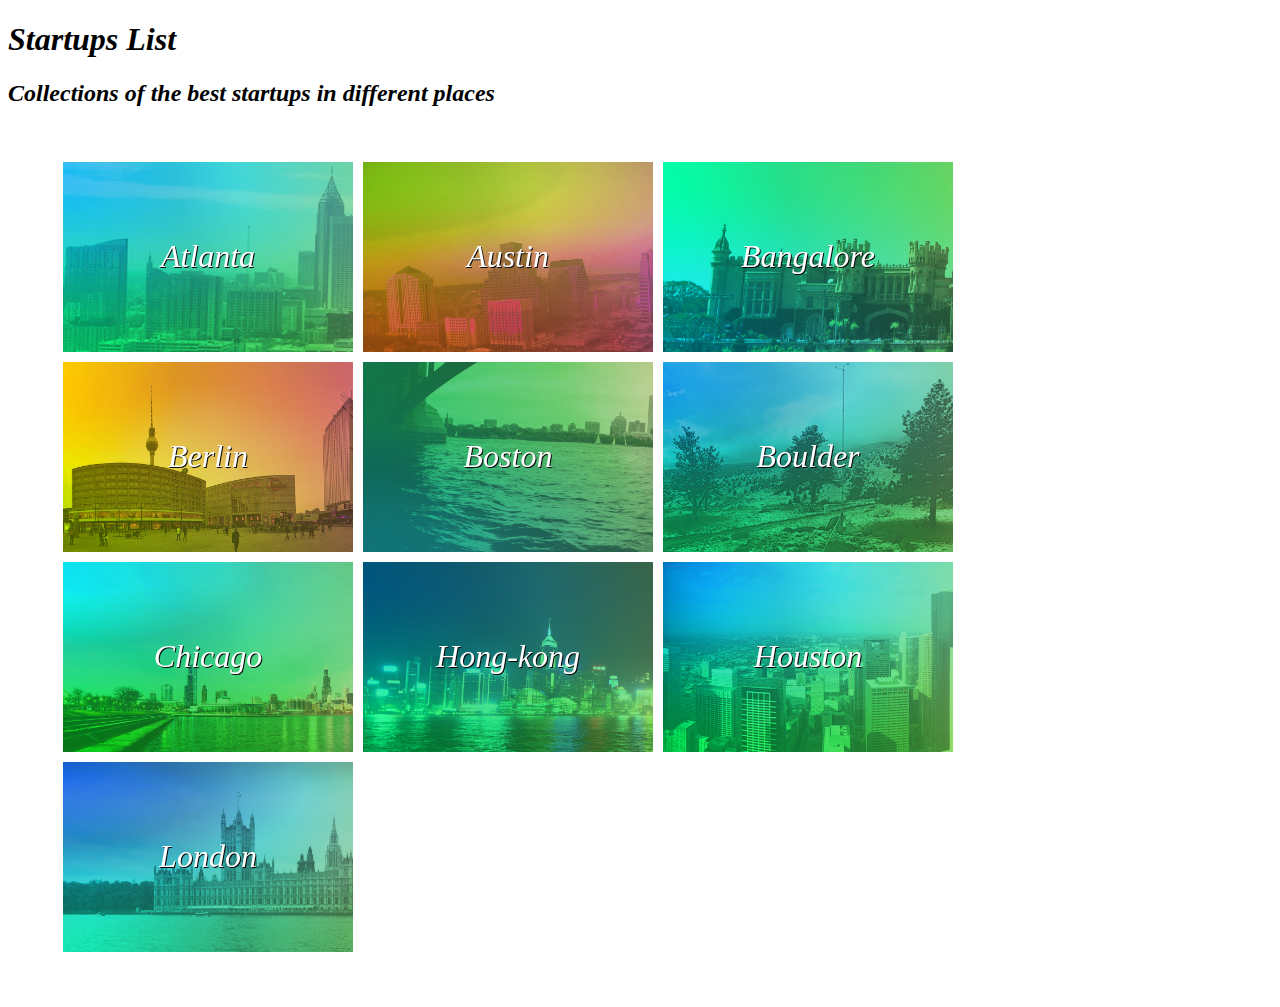
<file: startup/index.html>
<!DOCTYPE html>
<html lang="pt-br">
        <head>
            <meta charset="UTF-8">
            <meta name="viewport" content="width=device-width, initial-scale=1.0">
            <link rel="stylesheet" href="./assets/styles/styles.css">
            <link rel="stylesheet" href="./assets/styles/styles.css">
            <title>Startups List | Ruan Soares</title>
        </head>
        <body>
            <header class="header">
                <h1> Startups List </h1>
                <h2>Collections of the best startups in different places</h2>
                <section class="secao" >
                <div class="country bg-atlanta">
                    <p><a href="page-sp.html">Atlanta</p>
                </div> 
                
                <div class="country bg-austin">
                    <p><a href="page-sp.html"></a>Austin</p>
                </div> 
                
                <div class="country bg-bangalore">
                    <p><a href="page-sp.html"></a>Bangalore</p>
                </div> 

                <div class="country bg-berlin">
                    <p><a href="page-sp.html"></a>Berlin</p>
                </div> 

                <div class="country bg-boston">
                    <p><a href="page-sp.html"></a>Boston</p>
                </div> 

                <div class="country bg-boulder">
                    <p>Boulder</p>
                </div> 

                <div class="country bg-chicago">
                    <p><a href="page-sp.html"></a>Chicago</p>
                </div> 

                <div class="country bg-hong-kong">
                    <p><a href="page-sp.html"></a>Hong-kong</p>
                </div> 

                <div class="country bg-houston">
                    <p><a href="page-sp.html"></a>Houston</p>
                </div> 

                <div class="country bg-london">
                    <p><a href="page-sp.html"></a>London</p>
                </div>  
        
            </section>
            </header>
            <section>


            </section>
        </body>
        </html>
</file>
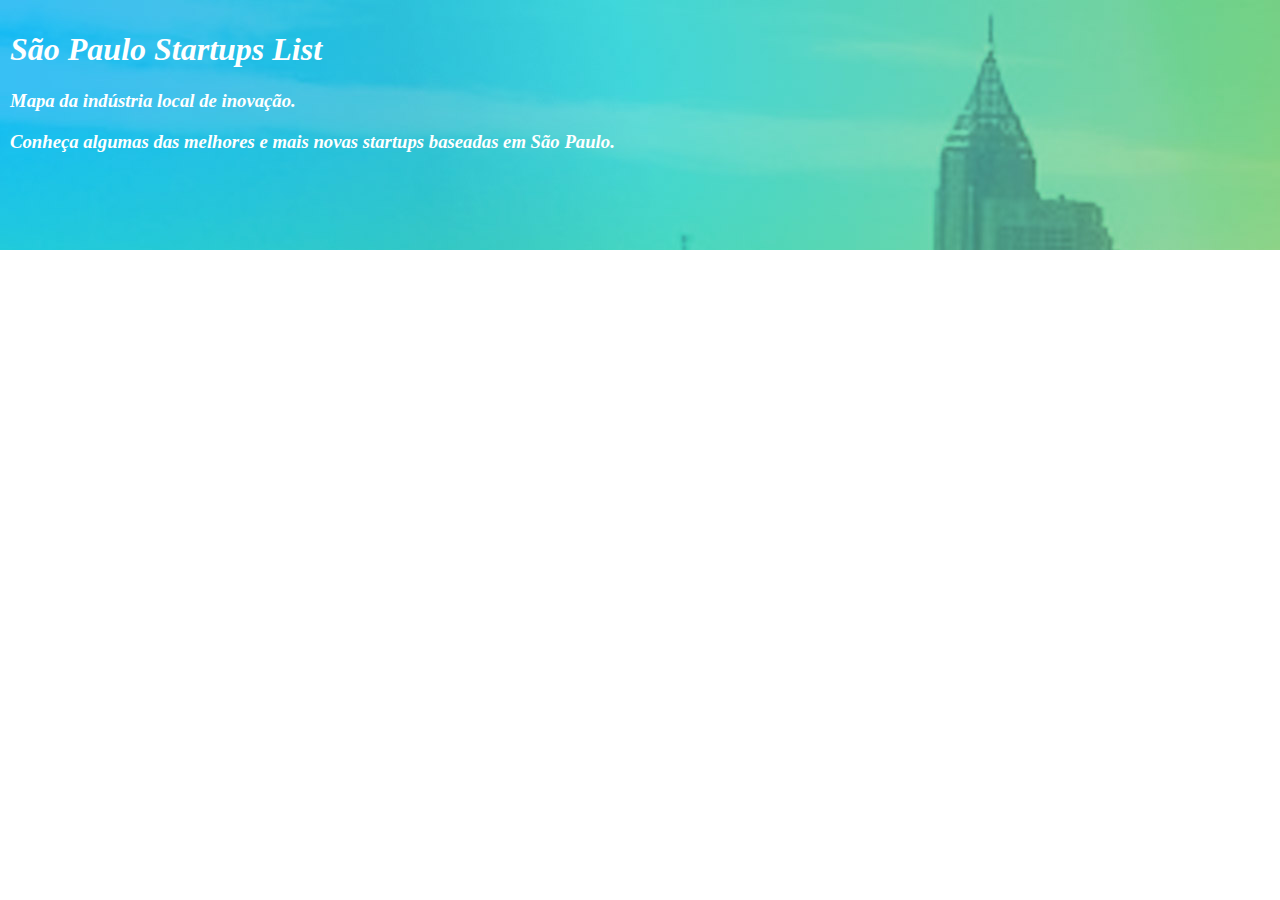
<file: startup/page-sp.html>
<!DOCTYPE html>
<html lang="pt-br">
<head>
    <meta charset="UTF-8">
    <meta name="viewport" content="width=device-width, initial-scale=1.0">
    <link rel="stylesheet" href="./assets/styles/style-sp.css">
    
</head>
<div>
<h1>São Paulo Startups List</h1>
<h3>Mapa da indústria local de inovação.</h3>
<h3>Conheça algumas das melhores e mais novas startups baseadas em São Paulo.</h3>
</div>
<body>
    
</body>
</html>
</file>
<file: startup/assets/styles/styles.css>
a{
    color: white;
    text-decoration: none;
}
body{
    font-style: italic;
    text-shadow: black;

}
div{
    height: 190px;
    width: 290px;
    text-align: center;
    margin: 5px;
    display: flex;
    justify-content: center;
    align-items: center;
    font-size: 2rem;
    
    
}
.country {

    filter: grayscale(0%);
  }
  
  .country:hover {
    cursor: pointer; 
    filter: grayscale(100%);
    transition: 1s;
    box-shadow: 5px 10px #ffc68a;
  }
  
  .country p {    
    text-shadow: 1px 1px #0a0909;
  }
.secao{
    
    color:white;
    display:flex;
    flex-wrap: wrap;
    margin: 50px;
    
}
.bg-atlanta{
    
    display: flex;
    background-image: url('../images/atlanta.jpg');
    background-repeat: no-repeat;
    background-size: cover;
    
  }
.bg-austin{
    display: flex;
    background-image: url('../images/austin.jpg');
    background-repeat: no-repeat;
    background-size: cover;
  }
  .bg-bangalore{
    display: flex;
    background-image: url('../images/bangalore.jpg');
    background-repeat: no-repeat;
    background-size: cover;
  }
  .bg-berlin{
    display: flex;
    background-image: url('../images/berlin.jpg');
    background-repeat: no-repeat;
    background-size: cover;
  }
  .bg-boston{
    display: flex;
    background-image: url('../images/boston.jpg');
    background-repeat: no-repeat;
    background-size: cover;
  }
  .bg-boulder{
    display: flex;
    background-image: url('../images/boulder.jpg');
    background-repeat: no-repeat;
    background-size: cover;
  }
  .bg-chicago{
    display: flex;
    background-image: url('../images/chicago.jpg');
    background-repeat: no-repeat;
    background-size: cover;
  }
  .bg-hong-kong{
    display: flex;
    background-image: url('../images/hong-kong.jpg');
    background-repeat: no-repeat;
    background-size: cover;
  }
  .bg-houston{
    display: flex;
    background-image: url('../images/houston.jpg');
    background-repeat: no-repeat;
    background-size: cover;
  }
  .bg-london{
    display: flex;
    background-image: url('../images/london.jpg');
    background-repeat: no-repeat;
    background-size: cover;
  }
</file>
<file: startup/assets/styles/style-sp.css>
div{
    background-image: url(../images/atlanta.jpg);
    height: 230px;
    margin:-8px;
    margin-top: -21 px;
    padding:10px;
    color:white;
    font-style: italic;
}
</file>
